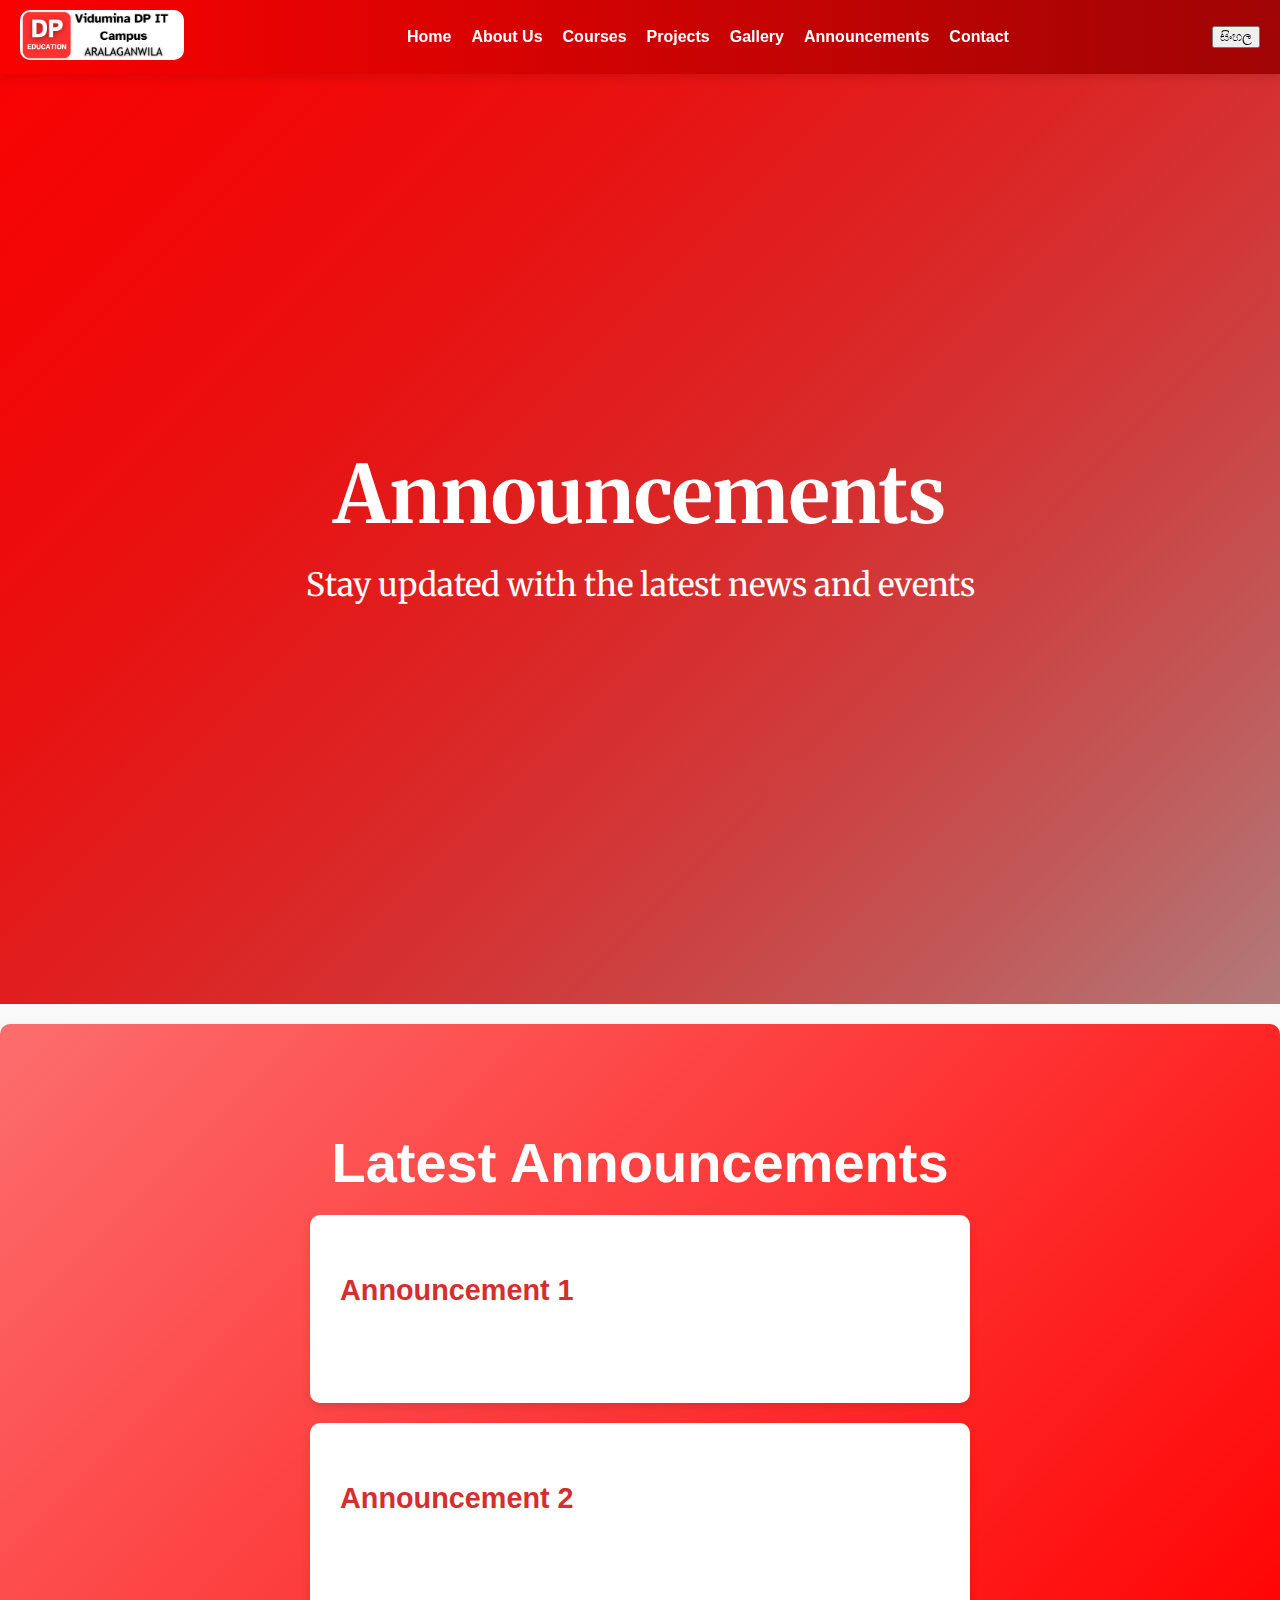
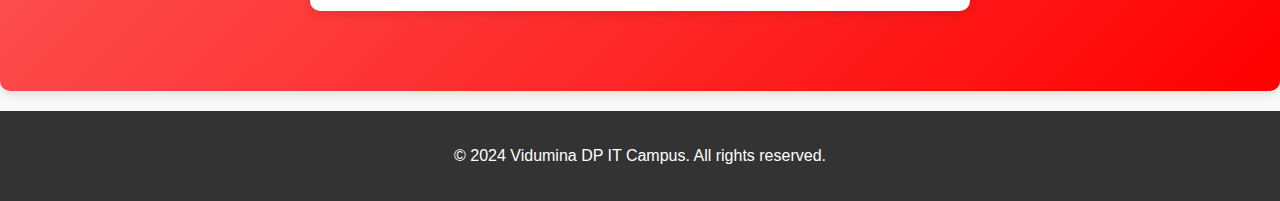
<file: announcements.html>
<!DOCTYPE html>
<html lang="en">
<head>
    <meta charset="UTF-8">
    <meta name="viewport" content="width=device-width, initial-scale=1.0">
    <title>Announcements - Vidumina DP IT Campus</title>
    <link rel="stylesheet" href="styles.css">
    <link href="https://fonts.googleapis.com/css2?family=Merriweather:wght@300;400;700&display=swap" rel="stylesheet">
    <link rel="stylesheet" href="https://cdnjs.cloudflare.com/ajax/libs/font-awesome/5.15.3/css/all.min.css">
</head>
<body>
    <header>
        <div class="logo">
            <img src="images/logo.png" alt="Vidumina DP IT Campus">
        </div>
        <nav>
            <ul>
                <li><a href="index.html">Home</a></li>
                <li><a href="about.html">About Us</a></li>
                <li><a href="courses.html">Courses</a></li>
                <li><a href="projects.html">Projects</a></li>
                <li><a href="gallery.html">Gallery</a></li>
                <li><a href="announcements.html">Announcements</a></li>
                <li><a href="contact.html">Contact</a></li>
            </ul>
        </nav>
        <div class="language-switch">
            <button id="language-btn">සිංහල</button>
        </div>
        <div class="hamburger" onclick="toggleMenu()">
            <div></div>
            <div></div>
            <div></div>
        </div>
    </header>
    <main>
        <section class="announcements-hero hero">
            <div class="hero-overlay"></div>
            <div class="hero-text">
                <h1 data-en="Announcements" data-si="දැන්විම්">Announcements</h1>
                <p data-en="Stay updated with the latest news and events" data-si="නවතම පුවත් සහ සිදුවීම් සමඟ යාවත්කාලීනව පවතී">Stay updated with the latest news and events</p>
            </div>
        </section>
        <section class="announcements-content">
            <div class="container">
                <h2 data-en="Latest Announcements" data-si="නවතම දැන්විම්">Latest Announcements</h2>
                <div class="announcement-item">
                    <h3 data-en="Announcement 1" data-si="දැන්වීම 1">Announcement 1</h3>
                    <p data-en="Details of announcement 1" data-si="දැන්වීම 1 විස්තරය">Details of announcement 1</p>
                </div>
                <div class="announcement-item">
                    <h3 data-en="Announcement 2" data-si="දැන්වීම 2">Announcement 2</h3>
                    <p data-en="Details of announcement 2" data-si="දැන්වීම 2 විස්තරය">Details of announcement 2</p>
                </div>
                <!-- Add more announcements here similarly -->
            </div>
        </section>
    </main>
    <footer>
        <p>&copy; 2024 Vidumina DP IT Campus. All rights reserved.</p>
    </footer>
    <script src="script.js"></script>
</body>
</html>
</file>
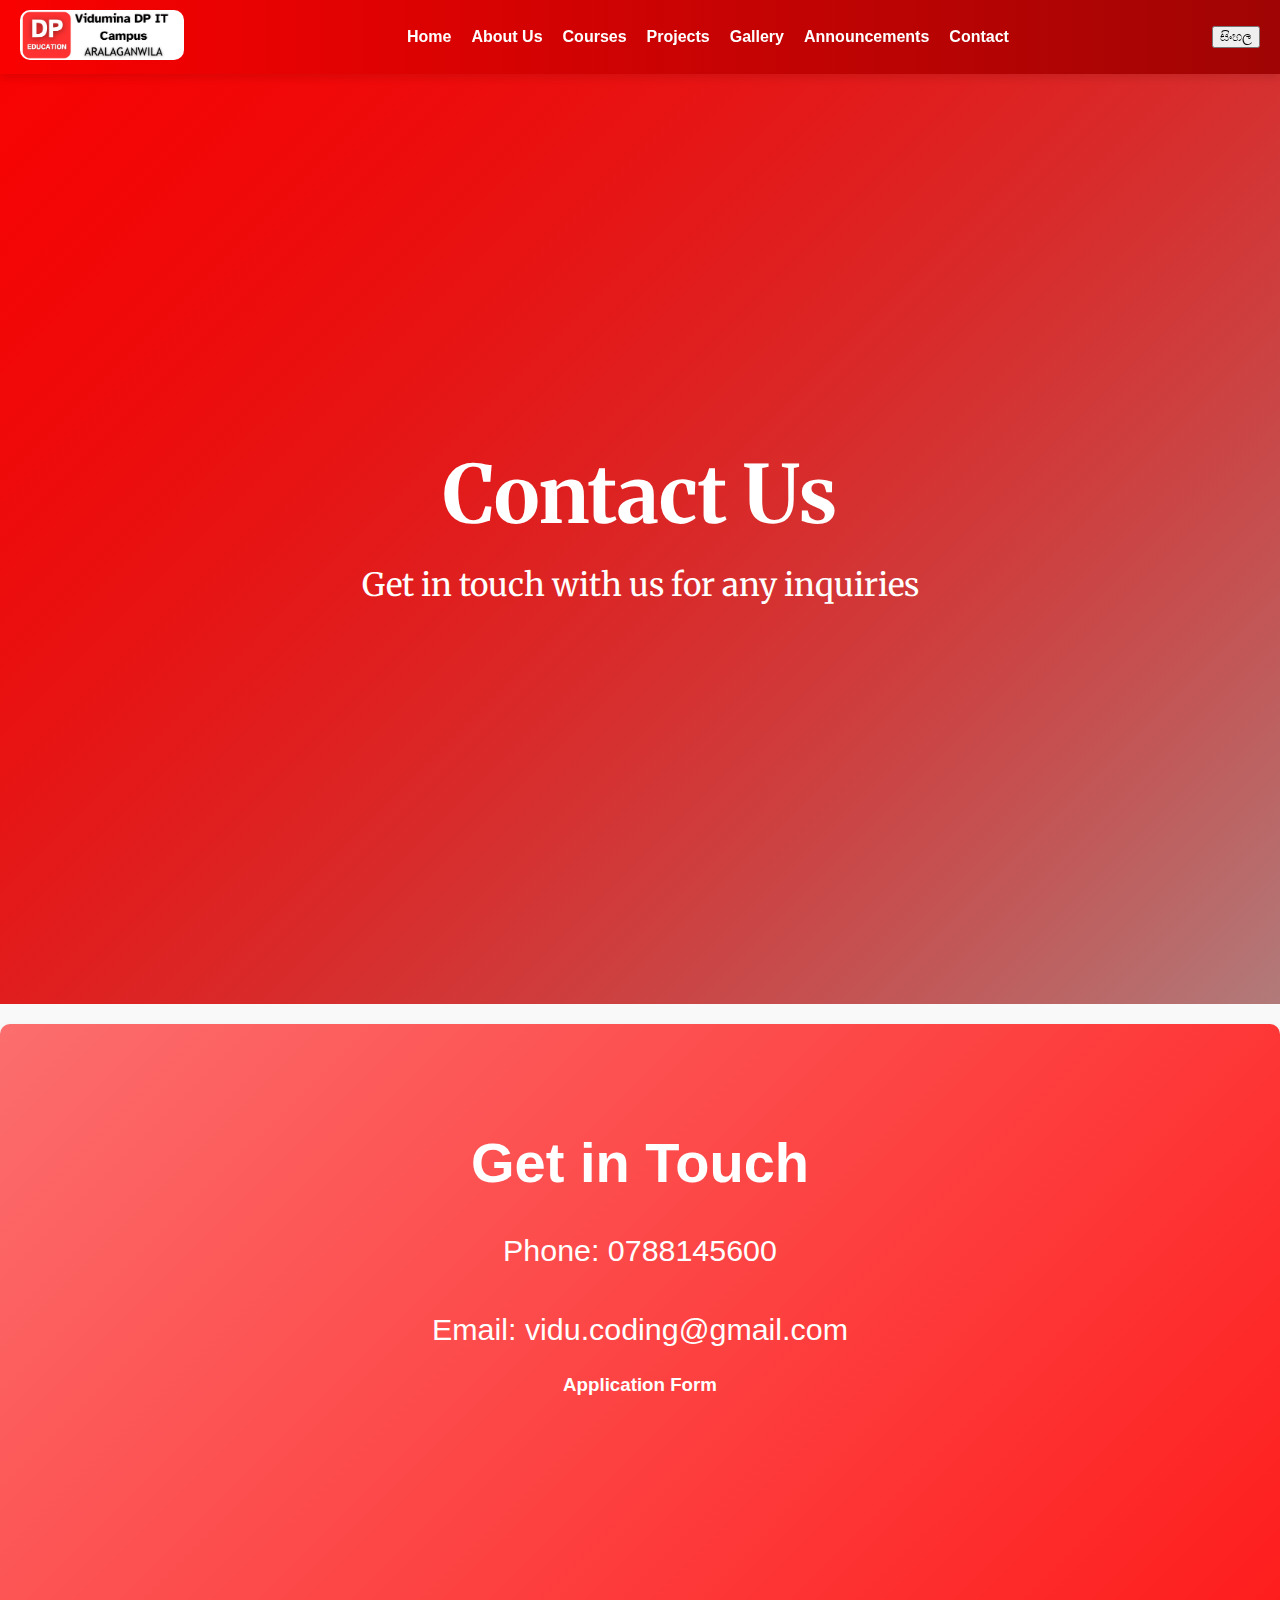
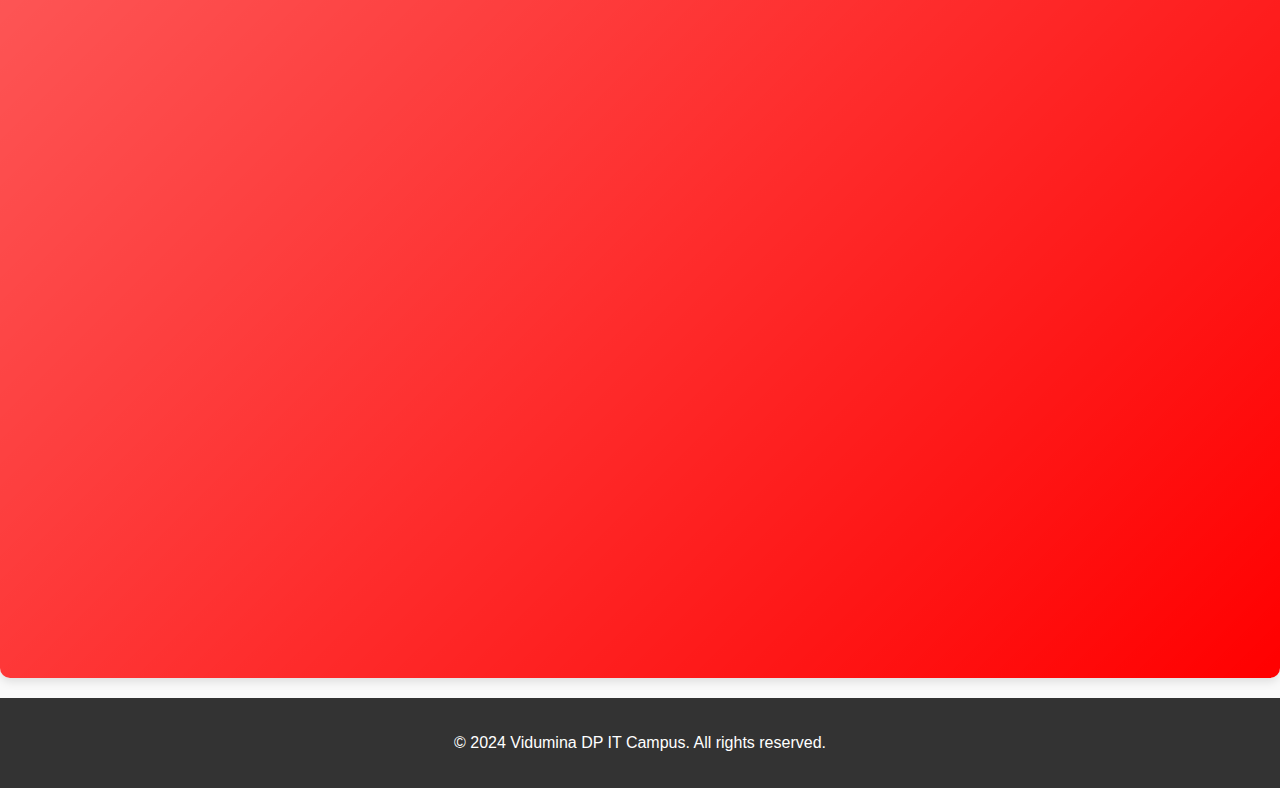
<file: contact.html>
<!DOCTYPE html>
<html lang="en">
<head>
    <meta charset="UTF-8">
    <meta name="viewport" content="width=device-width, initial-scale=1.0">
    <title>Contact Us - Vidumina DP IT Campus</title>
    <link rel="stylesheet" href="styles.css">
    <link href="https://fonts.googleapis.com/css2?family=Merriweather:wght@300;400;700&display=swap" rel="stylesheet">
    <link rel="stylesheet" href="https://cdnjs.cloudflare.com/ajax/libs/font-awesome/5.15.3/css/all.min.css">
</head>
<body>
    <header>
        <div class="logo">
            <img src="images/logo.png" alt="Vidumina DP IT Campus">
        </div>
        <nav>
            <ul>
                <li><a href="index.html">Home</a></li>
                <li><a href="about.html">About Us</a></li>
                <li><a href="courses.html">Courses</a></li>
                <li><a href="projects.html">Projects</a></li>
                <li><a href="gallery.html">Gallery</a></li>
                <li><a href="announcements.html">Announcements</a></li>
                <li><a href="contact.html">Contact</a></li>
            </ul>
        </nav>
        <div class="language-switch">
            <button id="language-btn">සිංහල</button>
        </div>
        <div class="hamburger" onclick="toggleMenu()">
            <div></div>
            <div></div>
            <div></div>
        </div>
    </header>
    <main>
        <section class="contact-hero hero">
            <div class="hero-overlay"></div>
            <div class="hero-text">
                <h1 data-en="Contact Us" data-si="අප අමතන්න">Contact Us</h1>
                <p data-en="Get in touch with us for any inquiries" data-si="ඕනෑම විමසීම් සඳහා අප සමඟ සම්බන්ධ වන්න">Get in touch with us for any inquiries</p>
            </div>
        </section>
        <section class="contact-content">
            <div class="container">
                <h2 data-en="Get in Touch" data-si="සම්බන්ධ වන්න">Get in Touch</h2>
                <div class="contact-info">
                    <p data-en="Phone: 0788145600" data-si="දුරකථන අංකය: 0788145600"><i class="fas fa-phone-alt"></i> Phone: 0788145600</p>
                    <p data-en="Email: vidu.coding@gmail.com" data-si="ඊමේල් ලිපිනය: vidu.coding@gmail.com"><i class="fas fa-envelope"></i> Email: vidu.coding@gmail.com</p>
                </div>
                <h3 data-en="Application Form" data-si="අයදුම් පත">Application Form</h3>
                <iframe src="https://docs.google.com/forms/d/e/1FAIpQLSdJG0fHZf8D6g1KP5Wzqx9pX4mT6bkH9K4LqkEZygrLWBGbHQ/viewform?embedded=true" width="640" height="800" frameborder="0" marginheight="0" marginwidth="0">Loading…</iframe>
            </div>
        </section>
    </main>
    <footer>
        <p>&copy; 2024 Vidumina DP IT Campus. All rights reserved.</p>
    </footer>
    <script src="script.js"></script>
</body>
</html>
</file>
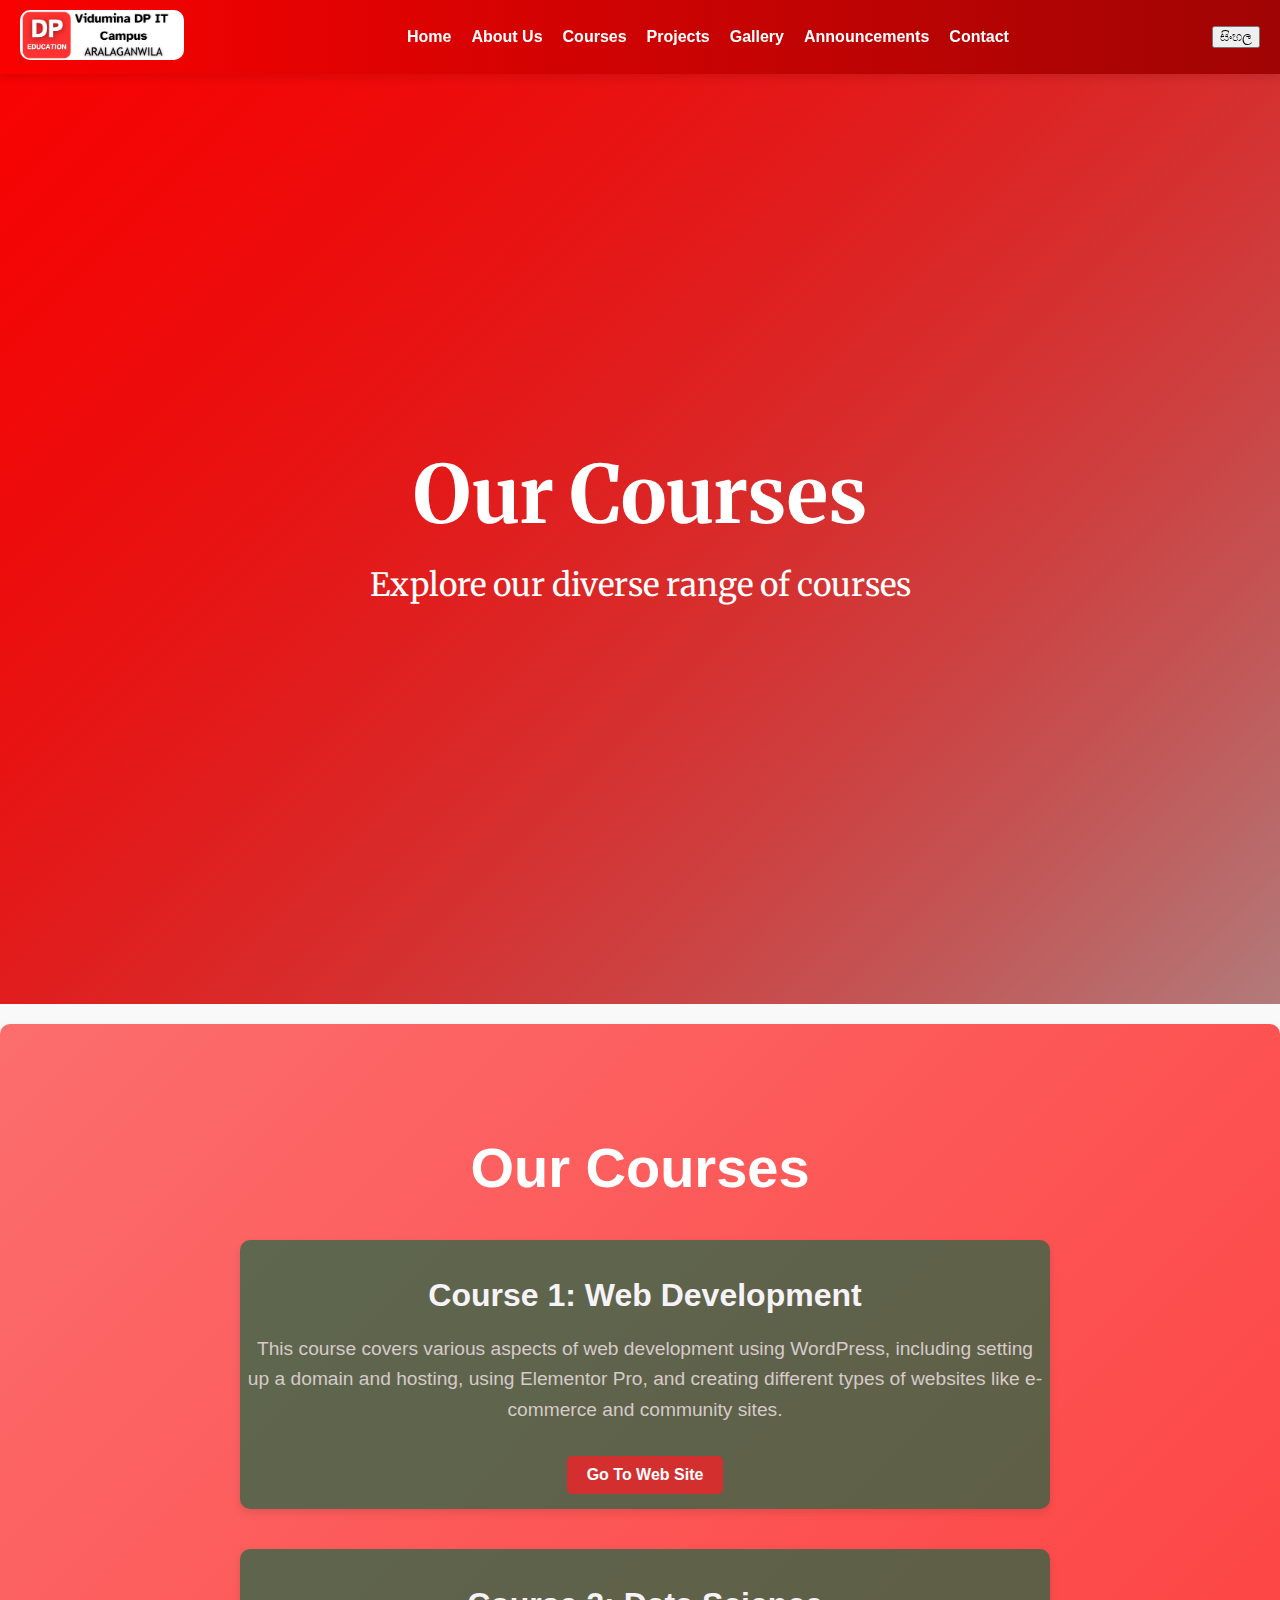
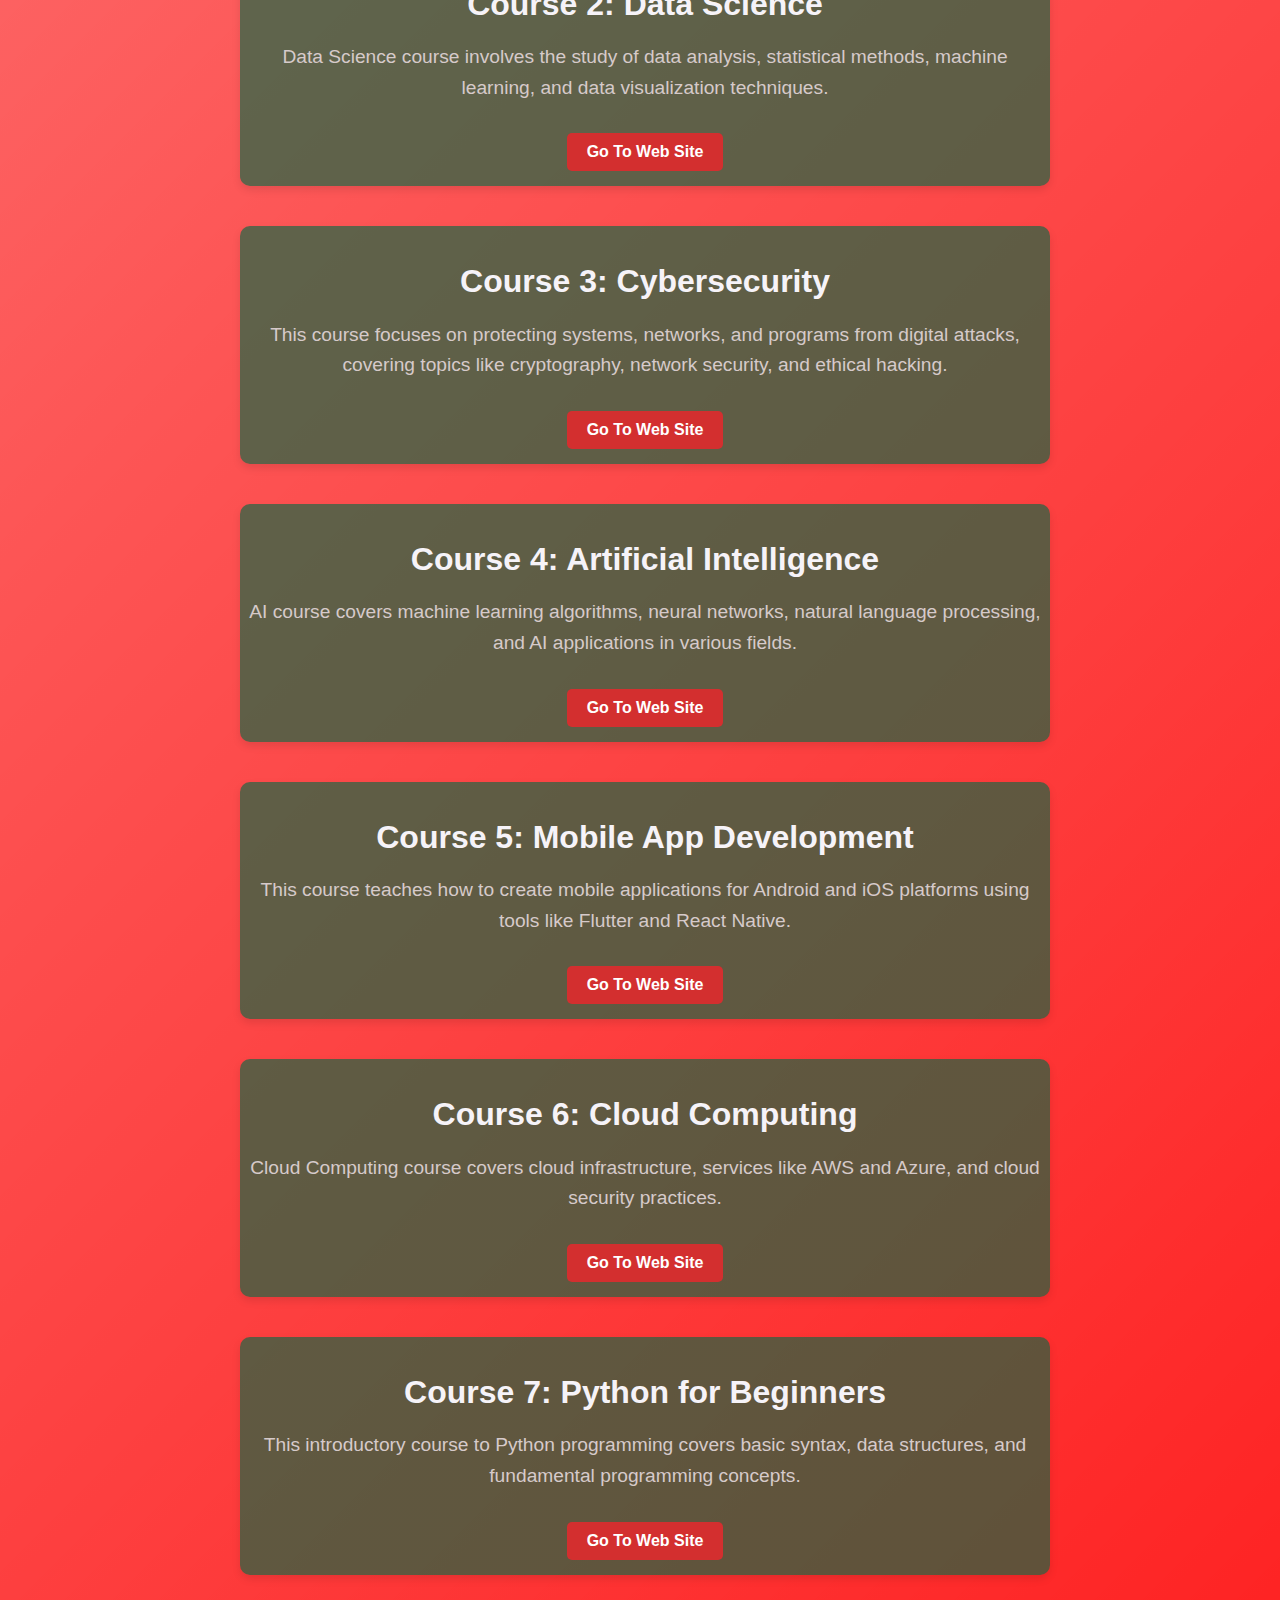
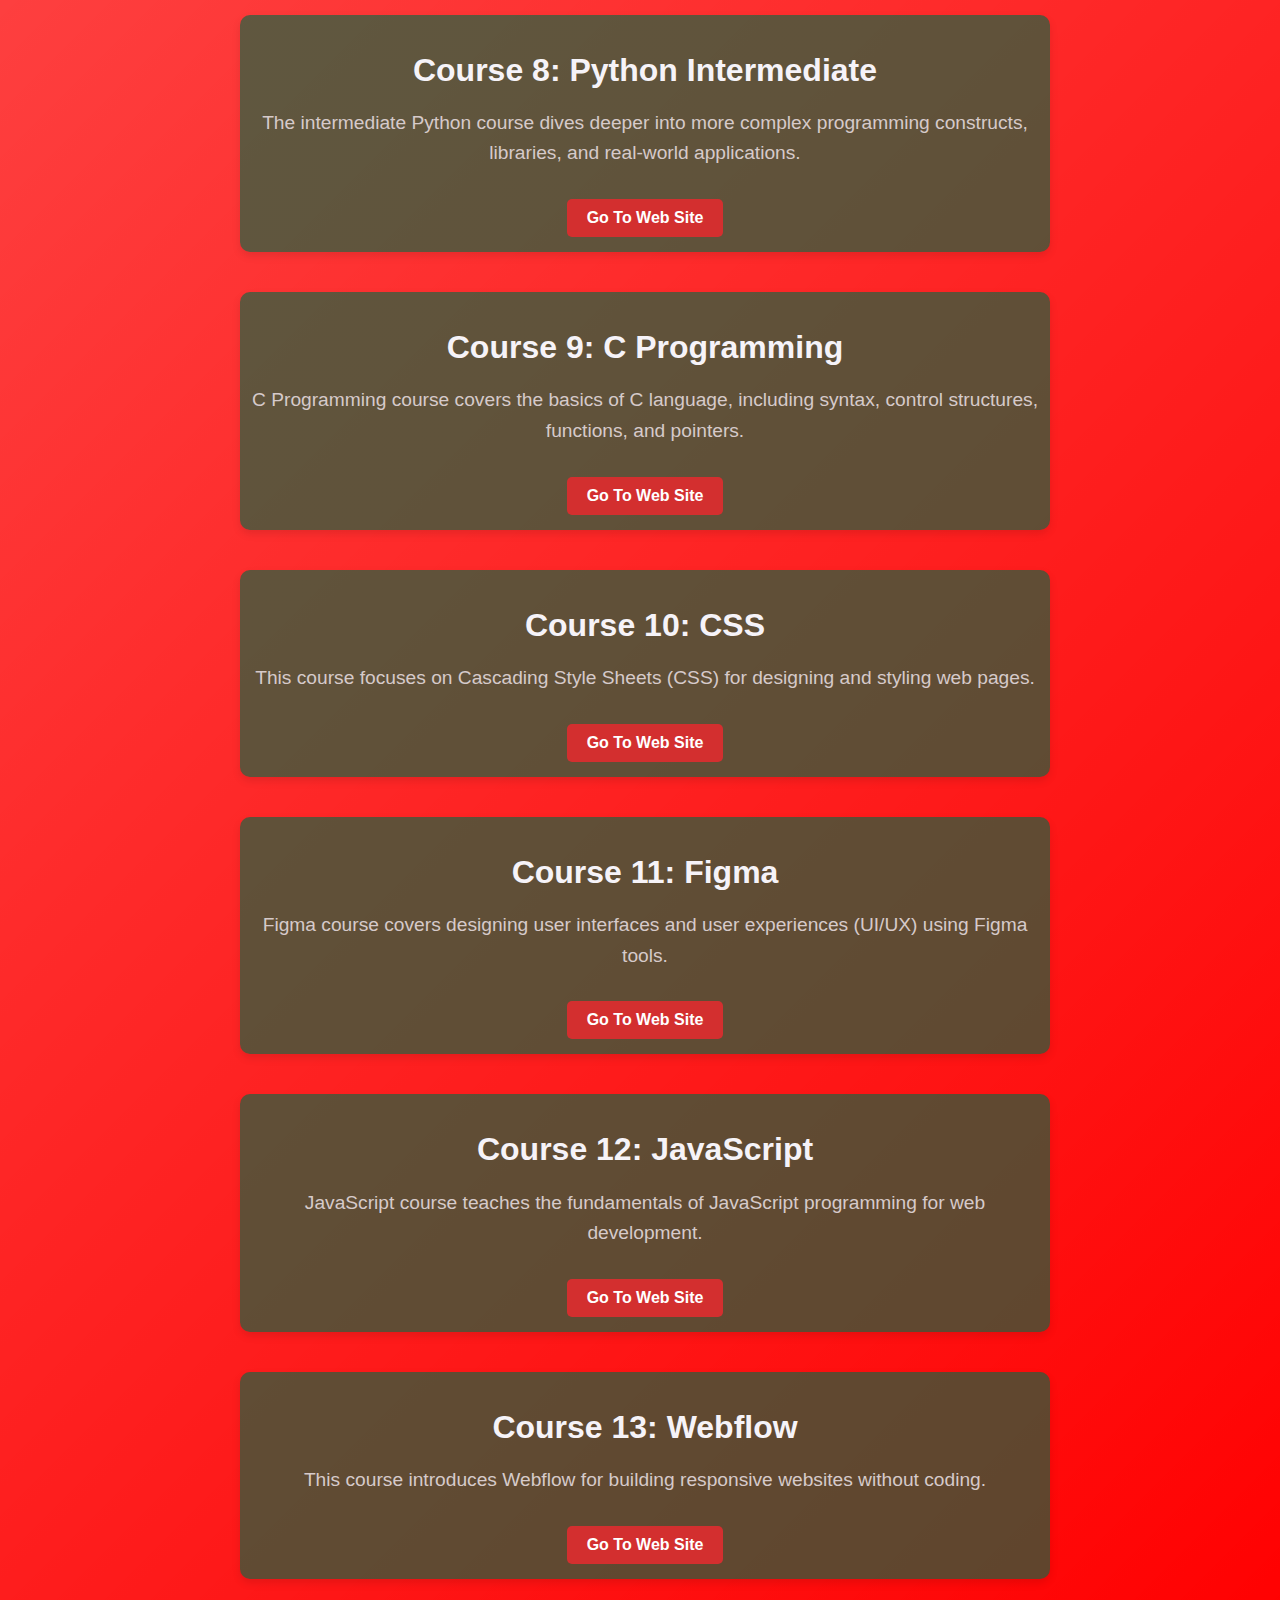
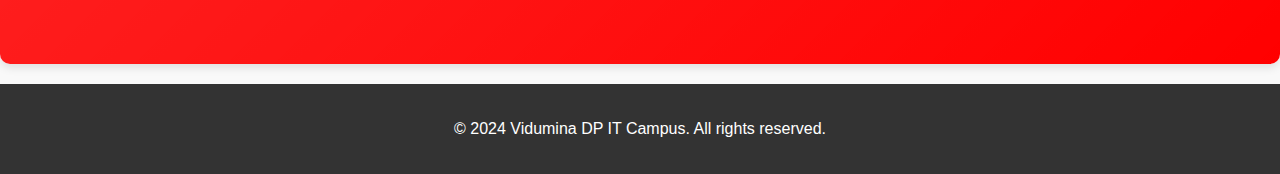
<file: courses.html>
<!DOCTYPE html>
<html lang="en">
<head>
    <meta charset="UTF-8">
    <meta name="viewport" content="width=device-width, initial-scale=1.0">
    <title>Courses - Vidumina DP IT Campus</title>
    <link rel="stylesheet" href="styles.css">
    <link href="https://fonts.googleapis.com/css2?family=Merriweather:wght@300;400;700&display=swap" rel="stylesheet">
    <link rel="stylesheet" href="https://cdnjs.cloudflare.com/ajax/libs/font-awesome/5.15.3/css/all.min.css">
</head>
<body>
    <header>
        <div class="logo">
            <img src="images/logo.png" alt="Vidumina DP IT Campus">
        </div>
        <nav>
            <ul>
                <li><a href="index.html">Home</a></li>
                <li><a href="about.html">About Us</a></li>
                <li><a href="courses.html">Courses</a></li>
                <li><a href="projects.html">Projects</a></li>
                <li><a href="gallery.html">Gallery</a></li>
                <li><a href="announcements.html">Announcements</a></li>
                <li><a href="contact.html">Contact</a></li>
            </ul>
        </nav>
        <div class="language-switch">
            <button id="language-btn">සිංහල</button>
        </div>
        <div class="hamburger" onclick="toggleMenu()">
            <div></div>
            <div></div>
            <div></div>
        </div>
    </header>
    <main>
        <section class="courses-hero hero">
            <div class="hero-overlay"></div>
            <div class="hero-text">
                <h1 data-en="Our Courses" data-si="අපගේ පාඨමාලා">Our Courses</h1>
                <p data-en="Explore our diverse range of courses" data-si="අපගේ විවිධ පාඨමාලා පරිශීලනය කරන්න">Explore our diverse range of courses</p>
            </div>
        </section>
        <section class="courses-content">
            <div class="container">
                <h2 data-en="Our Courses" data-si="අපගේ පාඨමාලා">Our Courses</h2>
                <div class="course-list">
                    <div class="course-item">
                        <h3 data-en="Course 1: Web Development" data-si="පාඨමාලාව 1: වෙබ් සංවර්ධන">Course 1: Web Development</h3>
                        <p data-en="This course covers various aspects of web development using WordPress, including setting up a domain and hosting, using Elementor Pro, and creating different types of websites like e-commerce and community sites." data-si="මෙම පාඨමාලාව WordPress භාවිතයෙන් වෙබ් සංවර්ධනයේ විවිධ අංග කෙරෙහි අවධානය යොමු කරන අතර, ඩොමේන් සහ හොස්ටින් සැකසීම, Elementor Pro භාවිතය, සහ ඊ-වාණිජ්‍ය සහ ප්‍රජා වැනි විවිධ වෙබ් අඩවි නිර්මාණය කිරීම ඇතුළත් වේ.">
                            Learn the basics of web development including HTML, CSS, JavaScript, and more. This course covers both front-end and back-end development techniques to build dynamic and responsive websites. 
                            <a href="https://www.dpitcampus.lk/unit-19/project-04/part-02/web-development-with-wordpress" target="_blank">Learn more</a>
                        </p>
                        <a href="https://www.dpitcampus.lk/unit-19/project-04/part-02/web-development-with-wordpress" target="_blank">
                            <button class="course-button" data-en="Go To Web Site" data-si="වෙබ් අඩවියට පිවිසෙන්න">Go To Web Site</button>
                        </a>
                    </div>
                    <div class="course-item">
                        <h3 data-en="Course 2: Data Science" data-si="පාඨමාලාව 2: දත්ත විද්‍යාව">Course 2: Data Science</h3>
                        <p data-en="Data Science course involves the study of data analysis, statistical methods, machine learning, and data visualization techniques." data-si="දත්ත විද්‍යාව පාඨමාලාව, දත්ත විශ්ලේෂණය, සංඛ්‍යාත්මක ක්‍රම, යන්ත්‍ර අධ්‍යයනය සහ දත්ත සෘජුකරණ තාක්ෂණ අධ්‍යයනය ඇතුළත් වේ.">
                            This course introduces you to data science concepts and tools. Learn to analyze and visualize data using Python, work with large datasets, and apply machine learning algorithms to real-world problems. 
                            <a href="https://www.dpitcampus.lk/course/data-science" target="_blank">Learn more</a> | 
                            <a href="https://www.dpeducation.lk/course/data-science" target="_blank">DP Education</a>
                        </p>
                        <a href="https://www.dpitcampus.lk/course/data-science" target="_blank">
                            <button class="course-button" data-en="Go To Web Site" data-si="වෙබ් අඩවියට පිවිසෙන්න">Go To Web Site</button>
                        </a>
                    </div>
                    
                    
                
                    <div class="course-item">
                        <h3 data-en="Course 3: Cybersecurity" data-si="පාඨමාලාව 3: kyber සුරක්ෂිතතා">Course 3: Cybersecurity</h3>
                        <p data-en="This course focuses on protecting systems, networks, and programs from digital attacks, covering topics like cryptography, network security, and ethical hacking." data-si="මෙම පාඨමාලාව, ක්‍රිප්ටෝග්‍රැෆි, ජාල ආරක්ෂාව, සහ ආචාරාත්මක හෑකින් වැනි විෂයයන් ආවරණය කරමින්, පද්ධති, ජාල, සහ වැඩසටහන් ඩිජිටල් ප්‍රහාරවලින් ආරක්ෂා කිරීමට කේන්ද්‍ර කරගෙන ඇත.">
                            Understand the fundamentals of cybersecurity, including threat analysis, network security, cryptography, and ethical hacking. This course prepares you to protect systems and data from cyber threats. 
                            <a href="https://www.dpitcampus.lk/course/cybersecurity" target="_blank">Learn more</a> | 
                            <a href="https://www.dpeducation.lk/course/cybersecurity" target="_blank">DP Education</a>
                        </p>
                        <a href="https://www.dpitcampus.lk/course/cybersecurity" target="_blank">
                            <button class="course-button" data-en="Go To Web Site" data-si="වෙබ් අඩවියට පිවිසෙන්න">Go To Web Site</button>
                        </a>
                    </div>
                    
                    <div class="course-item">
                        <h3 data-en="Course 4: Artificial Intelligence" data-si="පාඨමාලාව 4: කෘතීම බුද්ධිමය">Course 4: Artificial Intelligence</h3>
                        <p data-en="AI course covers machine learning algorithms, neural networks, natural language processing, and AI applications in various fields." data-si="AI පාඨමාලාව යන්ත්‍ර අධ්‍යයන ඇල්ගොරිදම්, නියුරල් ජාල, ස්වභාවික භාෂා සැකසීම, සහ විවිධ ක්ෂේත්‍රවල AI යෙදුම් ආවරණය කරයි.">
                            Explore the exciting field of artificial intelligence. This course covers machine learning, neural networks, natural language processing, and computer vision to create AI-driven applications. 
                            <a href="https://www.dpitcampus.lk/course/artificial-intelligence" target="_blank">Learn more</a> | 
                            <a href="https://www.dpeducation.lk/course/artificial-intelligence" target="_blank">DP Education</a>
                        </p>
                        <a href="https://www.dpitcampus.lk/course/artificial-intelligence" target="_blank">
                            <button class="course-button" data-en="Go To Web Site" data-si="වෙබ් අඩවියට පිවිසෙන්න">Go To Web Site</button>
                        </a>
                    </div>
                    <div class="course-item">
                        <h3 data-en="Course 5: Mobile App Development" data-si="පාඨමාලාව 5: ජංගම යෙදුම් සංවර්ධන">Course 5: Mobile App Development</h3>
                        <p data-en="This course teaches how to create mobile applications for Android and iOS platforms using tools like Flutter and React Native." data-si="මෙම පාඨමාලාව, Flutter සහ React Native වැනි මෙවලම් භාවිතා කරමින් Android සහ iOS ප්ලැට්ෆෝම් සඳහා ජංගම යෙදුම් නිර්මාණය කිරීමට ඉගැන්වේ.">
                            Learn to develop mobile applications for both Android and iOS platforms. This course covers the entire app development lifecycle, from design to deployment, using popular frameworks and tools. 
                            <a href="https://www.dpitcampus.lk/course/mobile-app-development" target="_blank">Learn more</a> | 
                            <a href="https://www.dpeducation.lk/course/mobile-app-development" target="_blank">DP Education</a>
                        </p>
                        <a href="https://www.dpitcampus.lk/course/mobile-app-development" target="_blank">
                            <button class="course-button" data-en="Go To Web Site" data-si="වෙබ් අඩවියට පිවිසෙන්න">Go To Web Site</button>
                        </a>
                    </div>
                    
                    <div class="course-item">
                        <h3 data-en="Course 6: Cloud Computing" data-si="පාඨමාලාව 6: වලාකුළු පරිගණන">Course 6: Cloud Computing</h3>
                        <p data-en="Cloud Computing course covers cloud infrastructure, services like AWS and Azure, and cloud security practices." data-si="වලාකුළු පරිගණන පාඨමාලාව, වලාකුළු යටිතල පහසුකම්, AWS සහ Azure වැනි සේවා සහ වලාකුළු ආරක්ෂක ක්‍රම පිළිබඳ සවිස්තරාත්මක අධ්‍යයනයක් සිදු කරයි.">
                            Gain expertise in cloud computing technologies and platforms. This course covers cloud architecture, services, deployment models, and best practices for managing cloud-based applications. 
                            <a href="https://www.dpitcampus.lk/course/cloud-computing" target="_blank">Learn more</a> | 
                            <a href="https://www.dpeducation.lk/course/cloud-computing" target="_blank">DP Education</a>
                        </p>
                        <a href="https://www.dpitcampus.lk/course/cloud-computing" target="_blank">
                            <button class="course-button" data-en="Go To Web Site" data-si="වෙබ් අඩවියට පිවිසෙන්න">Go To Web Site</button>
                        </a>
                    </div>
                    <div class="course-item">
                        <h3 data-en="Course 7: Python for Beginners" data-si="පාඨමාලාව 7: Python සඳහා අනුභවයන්">Course 7: Python for Beginners</h3>
                        <p data-en="This introductory course to Python programming covers basic syntax, data structures, and fundamental programming concepts." data-si="Python ක්‍රමලේඛන භාෂාවේ මෙම ආරම්භක පාඨමාලාව මූලික ව්‍යාකරණ, දත්ත ව්‍යුහ, සහ මූලික ක්‍රමලේඛන සංකල්ප ආවරණය කරයි.">
                            Embark on your coding journey with "Python for Beginners." Learn Python programming fundamentals through hands-on exercises. No prior experience needed. Start coding confidently for a future in software development and beyond. 
                            <a href="https://www.dpitcampus.lk/course/python-for-beginners" target="_blank">Learn more</a> | 
                            <a href="https://www.dpeducation.lk/course/python-for-beginners" target="_blank">DP Education</a>
                        </p>
                        <a href="https://www.dpitcampus.lk/course/python-for-beginners" target="_blank">
                            <button class="course-button" data-en="Go To Web Site" data-si="වෙබ් අඩවියට පිවිසෙන්න">Go To Web Site</button>
                        </a>
                    </div>
                    
                    <div class="course-item">
                        <h3 data-en="Course 8: Python Intermediate" data-si="පාඨමාලාව 8: Python මැදි පන්තිය">Course 8: Python Intermediate</h3>
                        <p data-en="The intermediate Python course dives deeper into more complex programming constructs, libraries, and real-world applications." data-si="Python මධ්‍යම පාඨමාලාව බොහෝ දීර්ඝ ක්‍රමලේඛන සංකල්ප, පුස්තකාල, සහ සැබෑ ලෝක යෙදුම් ගැන වඩා විස්තරාත්මක අධ්‍යයනයක් සිදු කරයි.">
                            After mastering the basics with 'Python for Beginners,' level up with our 'Python Intermediate' course! Start coding confidently for a future in software development and beyond. 
                            <a href="https://www.dpitcampus.lk/course/python-intermediate" target="_blank">Learn more</a> | 
                            <a href="https://www.dpeducation.lk/course/python-intermediate" target="_blank">DP Education</a>
                        </p>
                        <a href="https://www.dpitcampus.lk/course/python-intermediate" target="_blank">
                            <button class="course-button" data-en="Go To Web Site" data-si="වෙබ් අඩවියට පිවිසෙන්න">Go To Web Site</button>
                        </a>
                    </div>
                    <div class="course-item">
                        <h3 data-en="Course 9: C Programming" data-si="පාඨමාලාව 9: C පර්යාප්තිය">Course 9: C Programming</h3>
                        <p data-en="C Programming course covers the basics of C language, including syntax, control structures, functions, and pointers." data-si="C ක්‍රමලේඛන පාඨමාලාව, C භාෂාවේ මූලික ව්‍යාකරණ, පාලන ව්‍යුහ, ක්‍රියාකාරකම් සහ පෙන්ටර්ස් වැනි මූලික කරුණු ආවරණය කරයි.">
                            Learn the fundamentals of programming with C Programming with exercises and real-world examples. Perfect for aspiring software developers and those looking to strengthen their programming foundations. 
                            <a href="https://www.dpitcampus.lk/course/c-programming" target="_blank">Learn more</a> | 
                            <a href="https://www.dpeducation.lk/course/c-programming" target="_blank">DP Education</a>
                        </p>
                        <a href="https://www.dpitcampus.lk/course/c-programming" target="_blank">
                            <button class="course-button" data-en="Go To Web Site" data-si="වෙබ් අඩවියට පිවිසෙන්න">Go To Web Site</button>
                        </a>
                    </div>
                    <div class="course-item">
                        <h3 data-en="Course 10: CSS" data-si="පාඨමාලාව 10: CSS">Course 10: CSS</h3>
                        <p data-en="This course focuses on Cascading Style Sheets (CSS) for designing and styling web pages." data-si="මෙම පාඨමාලාව වෙබ් පිටු සැලසුම් කිරීම සහ අලංකාර කිරීම සඳහා Cascading Style Sheets (CSS) පිළිබඳ අවධානය යොමු කරයි.">
                            This course teaches you how to style websites with Cascading Style Sheets, covering layout, colors, fonts, responsiveness, and design principles for modern web development. 
                            <a href="https://www.dpitcampus.lk/course/css" target="_blank">Learn more</a> | 
                            <a href="https://www.dpeducation.lk/course/css" target="_blank">DP Education</a>
                        </p>
                        <a href="https://www.dpitcampus.lk/course/css" target="_blank">
                            <button class="course-button" data-en="Go To Web Site" data-si="වෙබ් අඩවියට පිවිසෙන්න">Go To Web Site</button>
                        </a>
                    </div>
                    
                    <div class="course-item">
                        <h3 data-en="Course 11: Figma" data-si="පාඨමාලාව 11: Figma">Course 11: Figma</h3>
                        <p data-en="Figma course covers designing user interfaces and user experiences (UI/UX) using Figma tools." data-si="Figma පාඨමාලාව, Figma මෙවලම් භාවිතයෙන් පරිශීලක අතුරුමුහුණත් (UI) සහ පරිශීලක අත්දැකීම් (UX) සැලසුම් කිරීම ආවරණය කරයි.">
                            Figma is used to create, share, and test designs for websites, mobile apps, and other digital products and experiences. Begin your journey as a UX/UI Designer. 
                            <a href="https://www.dpitcampus.lk/course/figma" target="_blank">Learn more</a> | 
                            <a href="https://www.dpeducation.lk/course/figma" target="_blank">DP Education</a>
                        </p>
                        <a href="https://www.dpitcampus.lk/course/figma" target="_blank">
                            <button class="course-button" data-en="Go To Web Site" data-si="වෙබ් අඩවියට පිවිසෙන්න">Go To Web Site</button>
                        </a>
                    </div>
                    <div class="course-item">
                        <h3 data-en="Course 12: JavaScript" data-si="පාඨමාලාව 12: ජාවාස්ක්‍රිප්ට්">Course 12: JavaScript</h3>
                        <p data-en="JavaScript course teaches the fundamentals of JavaScript programming for web development." data-si="JavaScript පාඨමාලාව වෙබ් සංවර්ධනය සඳහා JavaScript ක්‍රමලේඛන භාෂාවේ මූලික කරුණු ඉගැන්වෙයි.">
                            Start learning JavaScript today! This is the most popular and one of the easiest programming languages in the world. Enroll here to start your journey in web development. 
                            <a href="https://www.dpitcampus.lk/course/javascript" target="_blank">Learn more</a> | 
                            <a href="https://www.dpeducation.lk/course/javascript" target="_blank">DP Education</a>
                        </p>
                        <a href="https://www.dpitcampus.lk/course/javascript" target="_blank">
                            <button class="course-button" data-en="Go To Web Site" data-si="වෙබ් අඩවියට පිවිසෙන්න">Go To Web Site</button>
                        </a>
                    </div>
                    <div class="course-item">
                        <h3 data-en="Course 13: Webflow" data-si="පාඨමාලාව 13: Webflow">Course 13: Webflow</h3>
                        <p data-en="This course introduces Webflow for building responsive websites without coding." data-si="මෙම පාඨමාලාව Webflow හඳුන්වා දෙයි, කෝඩ් කිරීමකින් තොරව ප්‍රතිචාරශීලී වෙබ් අඩවි නිර්මාණය සඳහා.">
                            Webflow allows users to design, build, and launch responsive websites visually, without coding. Start learning today web development using Webflow. 
                            <a href="https://www.dpitcampus.lk/course/webflow" target="_blank">Learn more</a> | 
                            <a href="https://www.dpeducation.lk/course/webflow" target="_blank">DP Education</a>
                        </p>
                        <a href="https://www.dpitcampus.lk/course/webflow" target="_blank">
                            <button class="course-button" data-en="Go To Web Site" data-si="වෙබ් අඩවියට පිවිසෙන්න">Go To Web Site</button>
                        </a>
                    </div>
                    
                    
                </div>
            </div>
        </section>
    </main>
    <footer>
        <p>&copy; 2024 Vidumina DP IT Campus. All rights reserved.</p>
    </footer>
    <script src="script.js"></script>
</body>
</html>
</file>
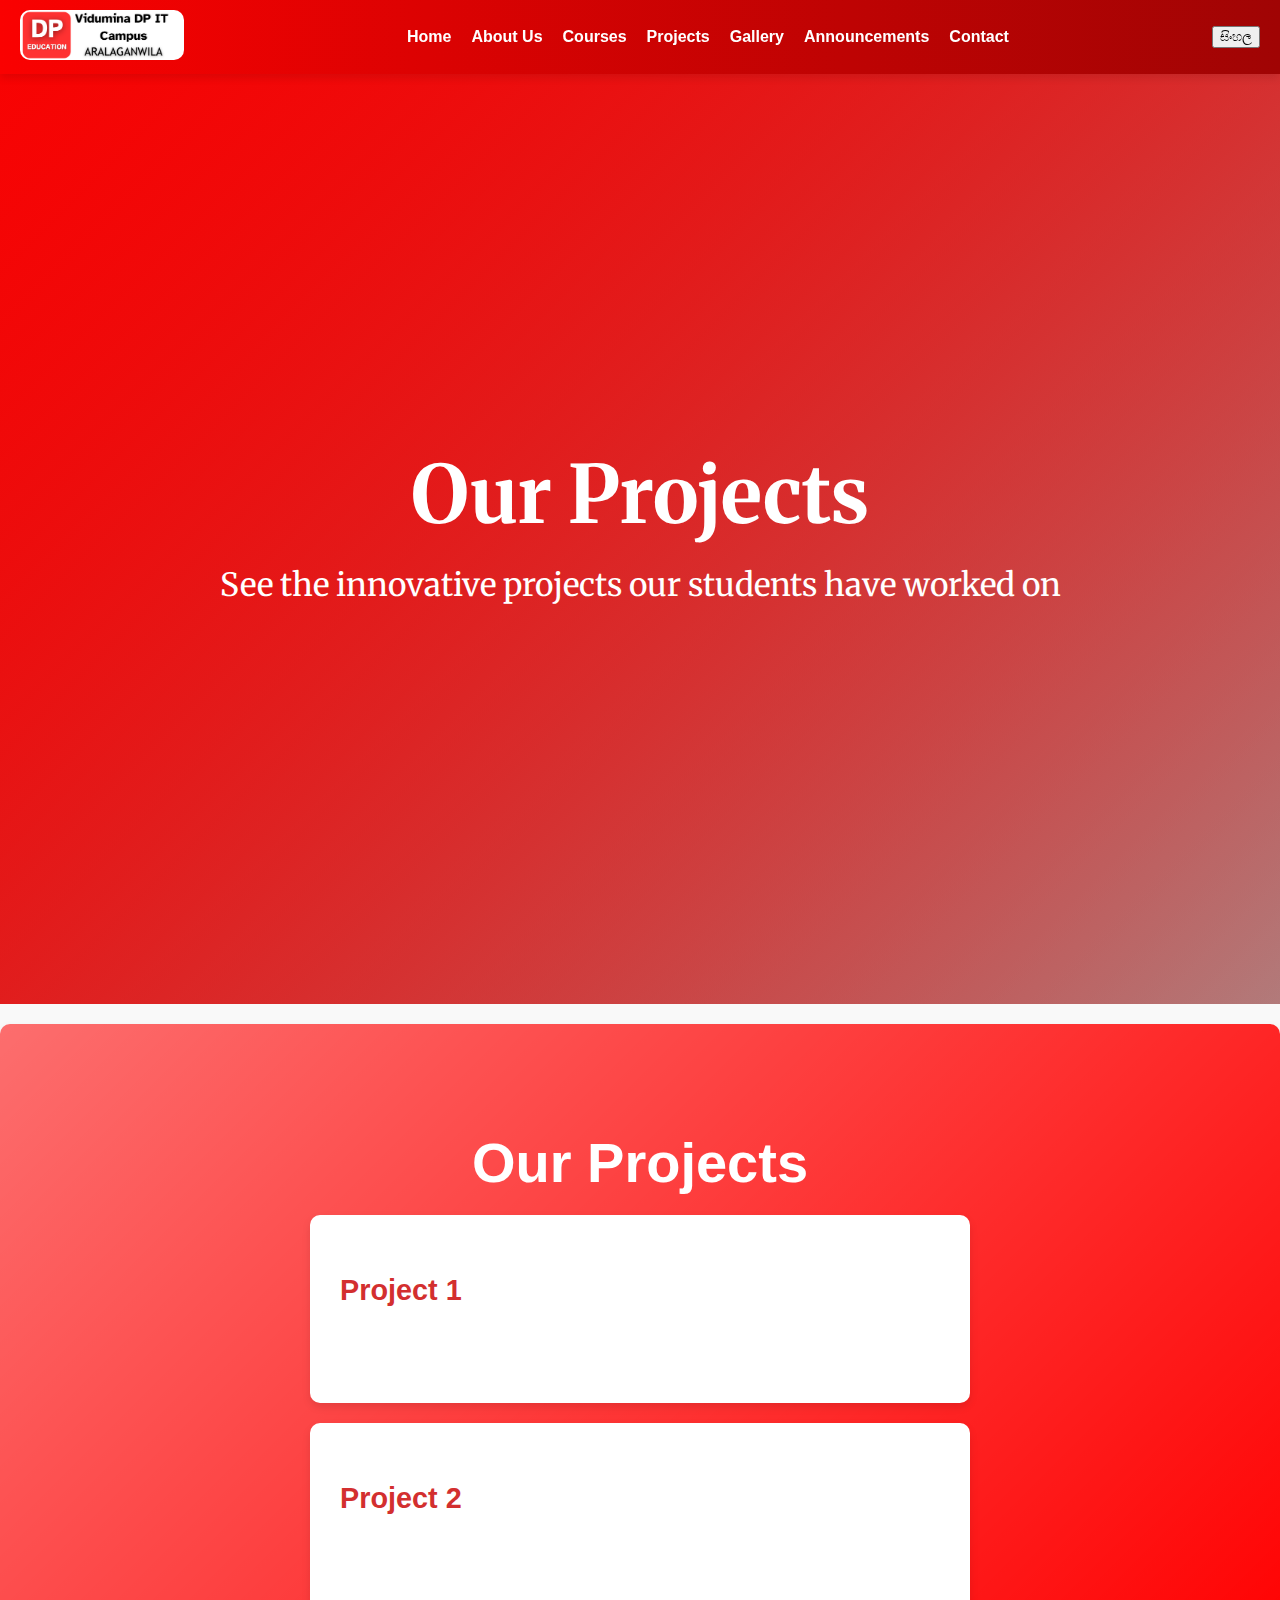
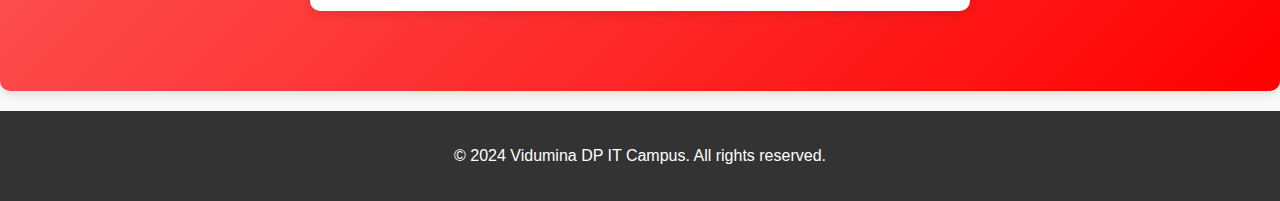
<file: projects.html>
<!DOCTYPE html>
<html lang="en">
<head>
    <meta charset="UTF-8">
    <meta name="viewport" content="width=device-width, initial-scale=1.0">
    <title>Projects - Vidumina DP IT Campus</title>
    <link rel="stylesheet" href="styles.css">
    <link href="https://fonts.googleapis.com/css2?family=Merriweather:wght@300;400;700&display=swap" rel="stylesheet">
    <link rel="stylesheet" href="https://cdnjs.cloudflare.com/ajax/libs/font-awesome/5.15.3/css/all.min.css">
</head>
<body>
    <header>
        <div class="logo">
            <img src="images/logo.png" alt="Vidumina DP IT Campus">
        </div>
        <nav>
            <ul>
                <li><a href="index.html">Home</a></li>
                <li><a href="about.html">About Us</a></li>
                <li><a href="courses.html">Courses</a></li>
                <li><a href="projects.html">Projects</a></li>
                <li><a href="gallery.html">Gallery</a></li>
                <li><a href="announcements.html">Announcements</a></li>
                <li><a href="contact.html">Contact</a></li>
            </ul>
        </nav>
        <div class="language-switch">
            <button id="language-btn">සිංහල</button>
        </div>
        <div class="hamburger" onclick="toggleMenu()">
            <div></div>
            <div></div>
            <div></div>
        </div>
    </header>
    <main>
        <section class="projects-hero hero">
            <div class="hero-overlay"></div>
            <div class="hero-text">
                <h1 data-en="Our Projects" data-si="අපගේ ව්‍යාපෘති">Our Projects</h1>
                <p data-en="See the innovative projects our students have worked on" data-si="අපගේ සිසුන් කටයුතු කළ නව්‍ය ව්‍යාපෘති බලන්න">See the innovative projects our students have worked on</p>
            </div>
        </section>
        <section class="projects-content">
            <div class="container">
                <h2 data-en="Our Projects" data-si="අපගේ ව්‍යාපෘති">Our Projects</h2>
                <div class="project-list">
                    <div class="project-item">
                        <h3 data-en="Project 1" data-si="ව්‍යාපෘතිය 1">Project 1</h3>
                        <p data-en="Details about project 1" data-si="ව්‍යාපෘතිය 1 පිළිබඳ විස්තර">Details about project 1</p>
                    </div>
                    <div class="project-item">
                        <h3 data-en="Project 2" data-si="ව්‍යාපෘතිය 2">Project 2</h3>
                        <p data-en="Details about project 2" data-si="ව්‍යාපෘතිය 2 පිළිබඳ විස්තර">Details about project 2</p>
                    </div>
                    <!-- Add more projects here similarly -->
                </div>
            </div>
        </section>
    </main>
    <footer>
        <p>&copy; 2024 Vidumina DP IT Campus. All rights reserved.</p>
    </footer>
    <script src="script.js"></script>
</body>
</html>
</file>
<file: styles.css>
/* General Styles */
body {
    font-family: 'Roboto', sans-serif;
    margin: 0;
    padding: 0;
    box-sizing: border-box;
    background: #f9f9f9;
    color: #333;
}

header {
    display: flex;
    justify-content: space-between;
    align-items: center;
    padding: 10px 20px;
    background: linear-gradient(90deg, #fa0101, #a00404);
    box-shadow: 0 4px 8px rgba(0, 0, 0, 0.1);
    position: sticky;
    top: 0;
    z-index: 1000;
}

header .logo img {
    height: 50px;
    border-radius: 10px;
}

nav {
    display: flex;
    align-items: center;
}

nav ul {
    list-style: none;
    display: flex;
    margin: 0;
    padding: 0;
}

nav ul li {
    margin-left: 20px;
}

nav ul li a {
    color: white;
    text-decoration: none;
    font-weight: bold;
    transition: color 0.3s;
    position: relative;
}

nav ul li a::after {
    content: '';
    position: absolute;
    width: 0;
    height: 2px;
    display: block;
    margin-top: 5px;
    right: 0;
    background: white;
    transition: width 0.2s ease, right 0.2s ease;
}

nav ul li a:hover::after {
    width: 100%;
    right: 0;
}

nav ul li a:hover {
    color: #fffefe;
}

.hamburger {
    display: none;
    flex-direction: column;
    cursor: pointer;
}

.hamburger div {
    width: 25px;
    height: 3px;
    background-color: white;
    margin: 4px;
    transition: 0.4s;
}

.highlight {
    font-size: 1.5em;
    color: #fdfdfd;
    font-weight: bold;
}

/* Hero section styles */
.hero {
    position: relative;
    background: url('images/hero.jpg') no-repeat center center/cover;
    height: 90vh;
    display: flex;
    flex-direction: column;
    justify-content: center;
    align-items: center;
    color: white;
    text-align: center;
    overflow: hidden;
    font-family: 'Merriweather', serif;
}

.hero-overlay {
    position: absolute;
    top: 0;
    left: 0;
    width: 100%;
    height: 100%;
    background: rgba(0, 0, 0, 0.5);
    background: linear-gradient(135deg, rgba(248, 2, 2, 0.932), rgba(110, 2, 2, 0.301));
    z-index: 1;
}

.hero-text {
    position: relative;
    z-index: 2;
    max-width: 1000px;
    animation: fadeIn 2s ease-in-out;
}

@keyframes fadeIn {
    from {
        opacity: 0;
        transform: translateY(20px);
    }
    to {
        opacity: 1;
        transform: translateY(0);
    }
}

.hero h1 {
    font-size: 5em;
    margin: 0 0 20px;
    animation: slideIn 1.5s ease-in-out;
}

.hero p {
    font-size: 2em;
    margin: 0 0 30px;
}

.cta-button {
    display: inline-block;
    margin: 10px;
    padding: 10px 20px;
    background-color: #d32f2f;
    color: white;
    text-decoration: none;
    border-radius: 5px;
    transition: background-color 0.3s, transform 0.3s;
    font-weight: bold;
}

.cta-button:hover {
    background-color: #ff6f00;
    transform: translateY(-3px);
}

.social-icons {
    position: absolute;
    bottom: 20px;
    display: flex;
    gap: 15px;
}

.social-icon {
    color: white;
    font-size: 1.5em;
    transition: color 0.3s, transform 0.3s;
}

.social-icon:hover {
    color: #ff6f00;
    transform: translateY(-3px);
}

.scroll-down {
    position: absolute;
    bottom: 50px;
    animation: bounce 2s infinite;
}

.scroll-down a {
    color: white;
    font-size: 2em;
}

@keyframes bounce {
    0%, 20%, 50%, 80%, 100% {
        transform: translateY(0);
    }
    40% {
        transform: translateY(-10px);
    }
    60% {
        transform: translateY(-5px);
    }
}

footer {
    text-align: center;
    padding: 20px;
    background-color: #333;
    color: white;
    margin-top: 20px;
}

.about-hero, .courses-hero, .announcements-hero, .contact-hero, .projects-hero, .gallery-hero {
    background: rgba(0, 0, 0, 0.5);
    background: linear-gradient(135deg, rgba(248, 2, 2, 0.932), rgba(110, 2, 2, 0.301));
    z-index: 1;
    color: white;
    padding: 60px 20px;
    text-align: center;
    position: relative;
    overflow: hidden;
}

.about-hero .hero-text, .courses-hero .hero-text, .announcements-hero .hero-text, .contact-hero .hero-text, .projects-hero .hero-text, .gallery-hero .hero-text {
    animation: fadeIn 2s ease-in-out;
}

.about-content, .courses-content, .announcements-content, .contact-content, .projects-content, .gallery-content {
    padding: 60px 20px;
    text-align: center;
    background: linear-gradient(135deg, #ff00008f, #ff0000);
    color: white;
    margin: 20px 0;
    border-radius: 10px;
    box-shadow: 0 4px 8px rgba(0, 0, 0, 0.1);
}

.about-content .container, .courses-content .container, .announcements-content .container, .contact-content .container, .projects-content .container, .gallery-content .container {
    max-width: 800px;
    margin: 0 auto;
}

.about-content h2, .courses-content h2, .announcements-content h2, .contact-content h2, .projects-content h2, .gallery-content h2 {
    font-size: 3.5em;
    margin-bottom: 20px;
}

.about-content p, .courses-content p, .announcements-content p, .contact-content p, .projects-content p, .gallery-content p {
    font-size: 1.9em;
    line-height: 1.6;
    margin-bottom: 20px;
}

.about-item, .course-item, .announcement-item, .contact-item, .project-item, .gallery-item {
    background-color: white;
    margin: 20px auto;
    padding: 30px;
    border-radius: 10px;
    box-shadow: 0 4px 8px rgba(0, 0, 0, 0.1);
    width: 100%;
    max-width: 600px;
    transition: transform 0.3s, box-shadow 0.3s;
    text-align: left;
    position: relative;
    display: block;
}

.about-item:hover, .course-item:hover, .announcement-item:hover, .contact-item:hover, .project-item:hover, .gallery-item:hover {
    transform: translateY(-5px);
    box-shadow: 0 8px 16px rgba(0, 0, 0, 0.2);
}

.about-item h3, .course-item h3, .announcement-item h3, .contact-item h3, .project-item h3, .gallery-item h3 {
    font-size: 1.8em;
    margin-bottom: 10px;
    color: #d32f2f;
}

.about-item p, .course-item p, .announcement-item p, .contact-item p, .project-item p, .gallery-item p {
    font-size: 1.1em;
    line-height: 1.6;
}

.about-icon, .course-icon, .announcement-icon, .contact-icon, .project-icon, .gallery-icon {
    font-size: 2.5em;
    color: #ff6f00;
    position: absolute;
    top: -30px;
    right: -30px;
    background: white;
    border-radius: 50%;
    padding: 15px;
    box-shadow: 0 4px 8px rgba(0, 0, 0, 0.1);
}

.course-list {
    display: flex;
    flex-direction: column;
    align-items: center;
}

.course-item {
    background-color: rgba(4, 105, 67, 0.637);
    margin: 20px auto;
    padding: 30px;
    border-radius: 10px;
    box-shadow: 0 4px 8px rgba(0, 0, 0, 0.1);
    width: 100%;
    max-width: 800px;
    transition: transform 0.3s, box-shadow 0.3s;
    text-align: center;
    position: relative;
    display: block;
}

.course-item:hover {
    transform: translateY(-5px);
    box-shadow: 0 8px 16px rgba(0, 0, 0, 0.2);
}

.course-item h3 {
    font-size: 2.3em;
    margin-bottom: 10px;
    color: #f6f3f8;
}

.course-item p {
    font-size: 1.4em;
    line-height: 1.6;
    color: #d6caca;
}

.course-item .duration {
    font-weight: bold;
    color: #ffffff;
}

.course-item .details {
    margin-top: 10px;
    font-style: italic;
}

/* Staff and Prefects Section */
.staff, .prefects {
    padding: 40px 20px;
    background: #f9f9f9;
    text-align: center;
    margin: 20px 0;
    border-radius: 10px;
    box-shadow: 0 4px 8px rgba(0, 0, 0, 0.1);
}

.staff h2, .prefects h2 {
    font-size: 3em;
    color: #d32f2f;
    margin-bottom: 20px;
}

.staff .staff-member, .prefects .prefect {
    margin: 20px auto;
    padding: 20px;
    background: white;
    border-radius: 10px;
    box-shadow: 0 4px 8px rgba(0, 0, 0, 0.1);
    width: 80%;
    display: flex;
    flex-direction: column;
    align-items: center;
    border: 2px solid #ff6f00;
}

.staff .staff-member img {
    border-radius: 30%;
    width: 400px;
    height: 400px;
    object-fit: cover;
    margin-bottom: 15px;
}
 .prefects .prefect img {
    border-radius: 30%;
    width: 200px;
    height: 200px;
    object-fit: cover;
    margin-bottom: 15px;
}

.staff-member h3 {
    font-size: 3em;
    color: #333;
    margin-bottom: 10px;
}
.staff-member p {
    font-size: 1.5em;
    color: #333;
    margin-bottom: 10px;
}

/* Prefects Section */
.prefects .container {
    display: flex;
    flex-direction: column;
    align-items: center;
}

.prefect-row {
    display: flex;
    justify-content: center;
    flex-wrap: wrap;
    margin-bottom: 20px;
}

.prefect {
    margin: 20px;
    background: white;
    border-radius: 10px;
    box-shadow: 0 4px 8px rgba(0, 0, 0, 0.1);
    padding: 20px;
    text-align: center;
    width: 200px; /* Adjust as needed */
}

.prefect.highlight {
    border: 2px solid #ff6f00;
}

.prefect img {
    border-radius: 50%;
    width: 150px;
    height: 150px;
    object-fit: cover;
    margin-bottom: 15px;
}

.prefect h3 {
    font-size: 1.8em;
    color: #333;
    margin-bottom: 10px;
}

.prefect p {
    font-size: 1.1em;
    color: #666;
}

/* Specific styles for the first row of prefects */
.prefect-row:first-of-type {
    justify-content: space-around;
}

.prefect-row:nth-of-type(n+2) {
    justify-content: space-between;
}

.prefect-row:nth-of-type(n+2) .prefect {
    width: calc(33.333% - 40px); /* 3 prefects per row with some spacing */
}

/* Gallery styles */
.gallery-content {
    padding: 40px 20px;
    text-align: center;
    background: white;
    margin: 20px;
    border-radius: 10px;
    box-shadow: 0 4px 8px rgba(0, 0, 0, 0.1);
}

.gallery-content .container {
    max-width: 1000px;
    margin: 0 auto;
}

.gallery-content h2 {
    font-size: 2em;
    margin-bottom: 20px;
    color: #d32f2f;
}

.gallery-grid {
    display: grid;
    grid-template-columns: repeat(4, 1fr);
    gap: 10px;
    
}

.gallery-grid img {
    width: 100%;
    height: 200px;
    object-fit: cover;
    border-radius: 10px;
    box-shadow: 0 4px 8px rgba(0, 0, 0, 0.1);
    transition: transform 0.3s, box-shadow 0.3s;
    border: 2px solid #ff6f00;
    padding: 1px;
}

.gallery-grid img:hover {
    transform: translateY(-5px);
    box-shadow: 0 8px 16px rgba(0, 0, 0, 0.2);
}

.lb-close {
    position: absolute;
    top: 10px;
    right: 10px;
    background-color: rgba(0, 0, 0, 0.8);
    color: white;
    padding: 5px 10px;
    border: none;
    border-radius: 5px;
    font-size: 16px;
    cursor: pointer;
    z-index: 1002;
}

/* Media Queries for Mobile View */
@media only screen and (max-width: 768px) {
    .hamburger {
        display: flex;
    }

    nav ul {
        flex-direction: column;
        display: none;
        width: 100%;
        background-color: #d32f2f;
    }

    nav ul li {
        width: 100%;
        text-align: center;
    }

    nav ul li a {
        display: block;
        padding: 10px;
    }

    nav ul.show {
        display: flex;
    }

    .hero {
        height: 60vh;
    }

    .hero h1 {
        font-size: 2em;
    }

    .hero p {
        font-size: 1.2em;
    }

    .about-item, .course-item, .announcement-item, .contact-item, .project-item, .gallery-item {
        width: 100%;
    }

    .course-details {
        width: 100%;
    }

    /* Adjust the number of prefects per row on smaller screens */
    .prefect-row:nth-of-type(n+2) .prefect {
        width: calc(50% - 40px); /* 2 prefects per row with some spacing */
    }

    .gallery-grid {
        grid-template-columns: repeat(2, 1fr);
    }
}

@media only screen and (max-width: 480px) {
    .prefect-row:nth-of-type(n+2) .prefect {
        width: 100%; /* 1 prefect per row */
    }

    .gallery-grid {
        grid-template-columns: 1fr;
    }
}

/* course button */
.course-button {
    display: inline-block;
    margin: 10px 0;
    padding: 10px 20px;
    background-color: #d32f2f;
    color: white;
    text-decoration: none;
    border-radius: 5px;
    transition: background-color 0.3s, transform 0.3s;
    font-weight: bold;
    font-size: 1em;
    border: none;
    cursor: pointer;
}

.course-button:hover {
    background-color: #4f7191;
    transform: translateY(-3px);
}

/* Responsive styles for .courses-content */
.courses-content .container {
    padding: 5px;
}

.course-item {
    padding: 5px;
}

.course-item h3 {
    font-size: 2em;
}

.course-item p {
    font-size: 1.2em;
}

.course-button {
    margin-top: 10px;
}
</file>
